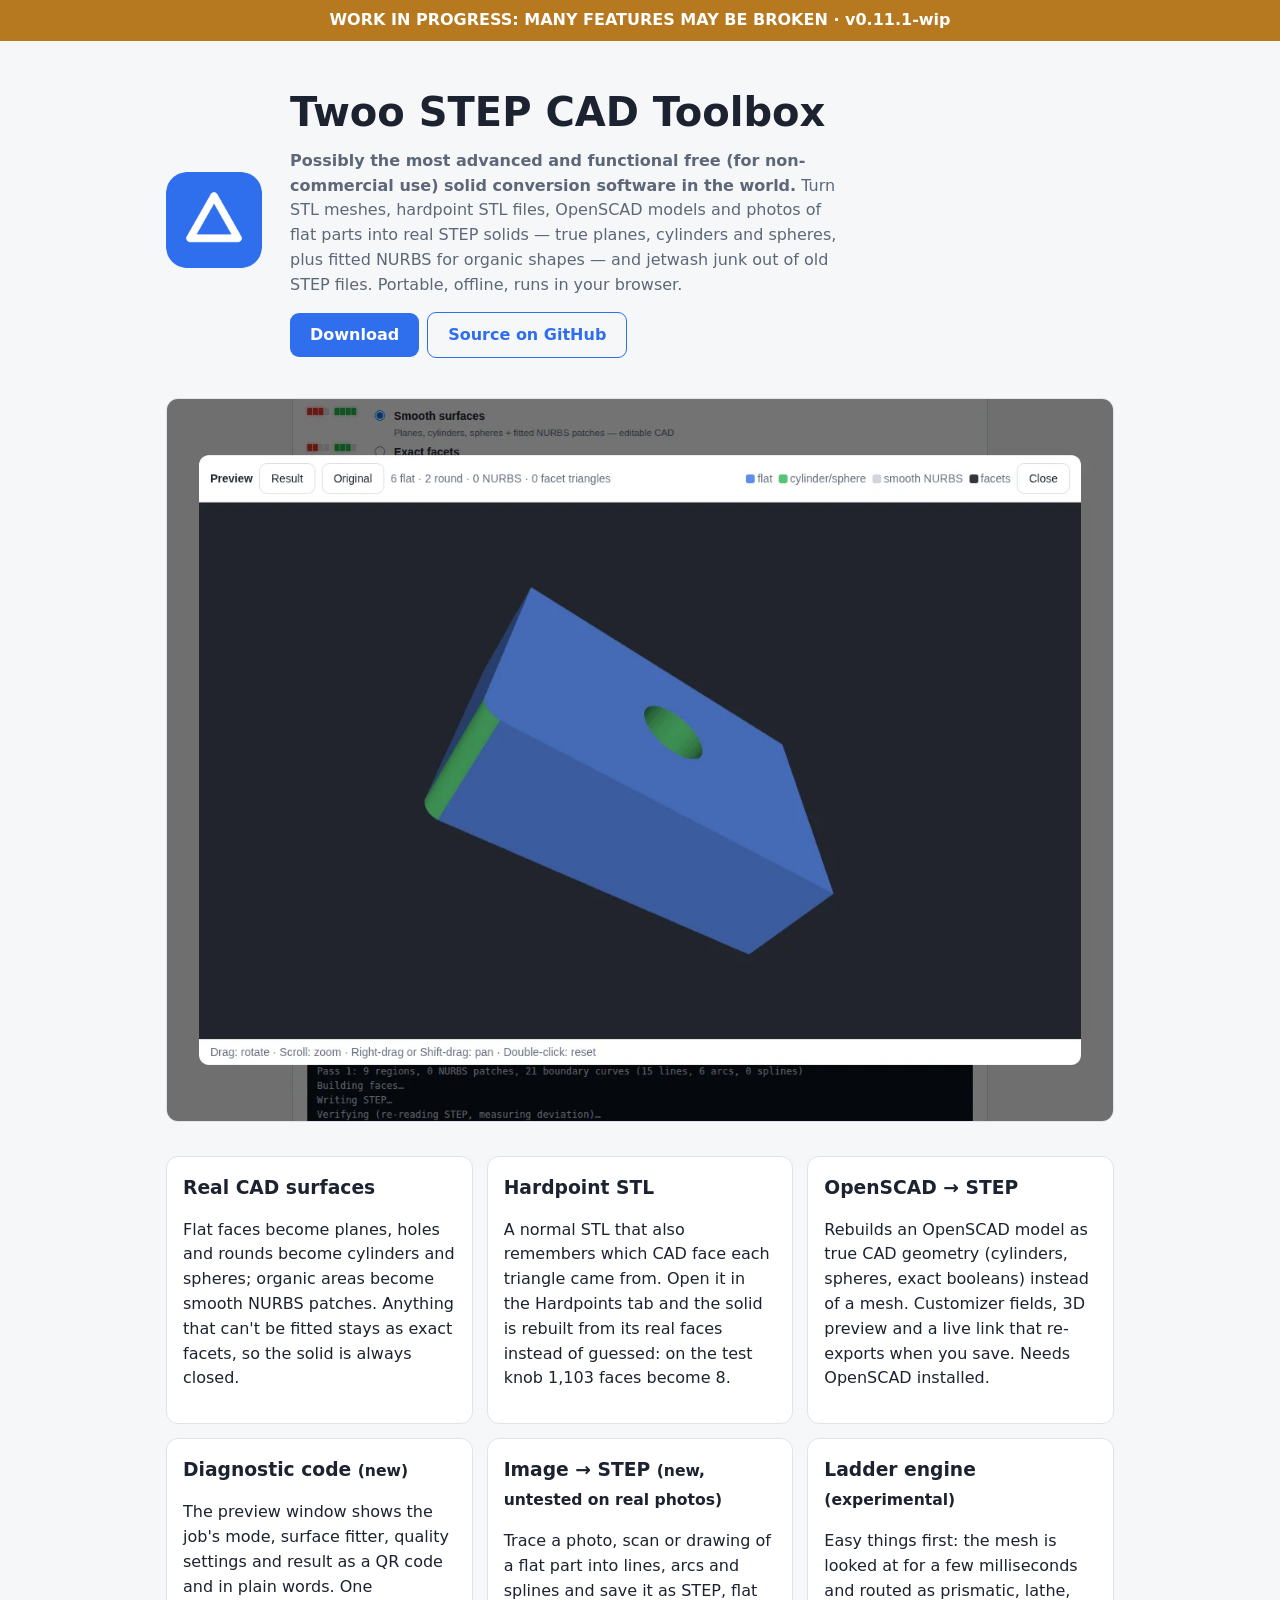
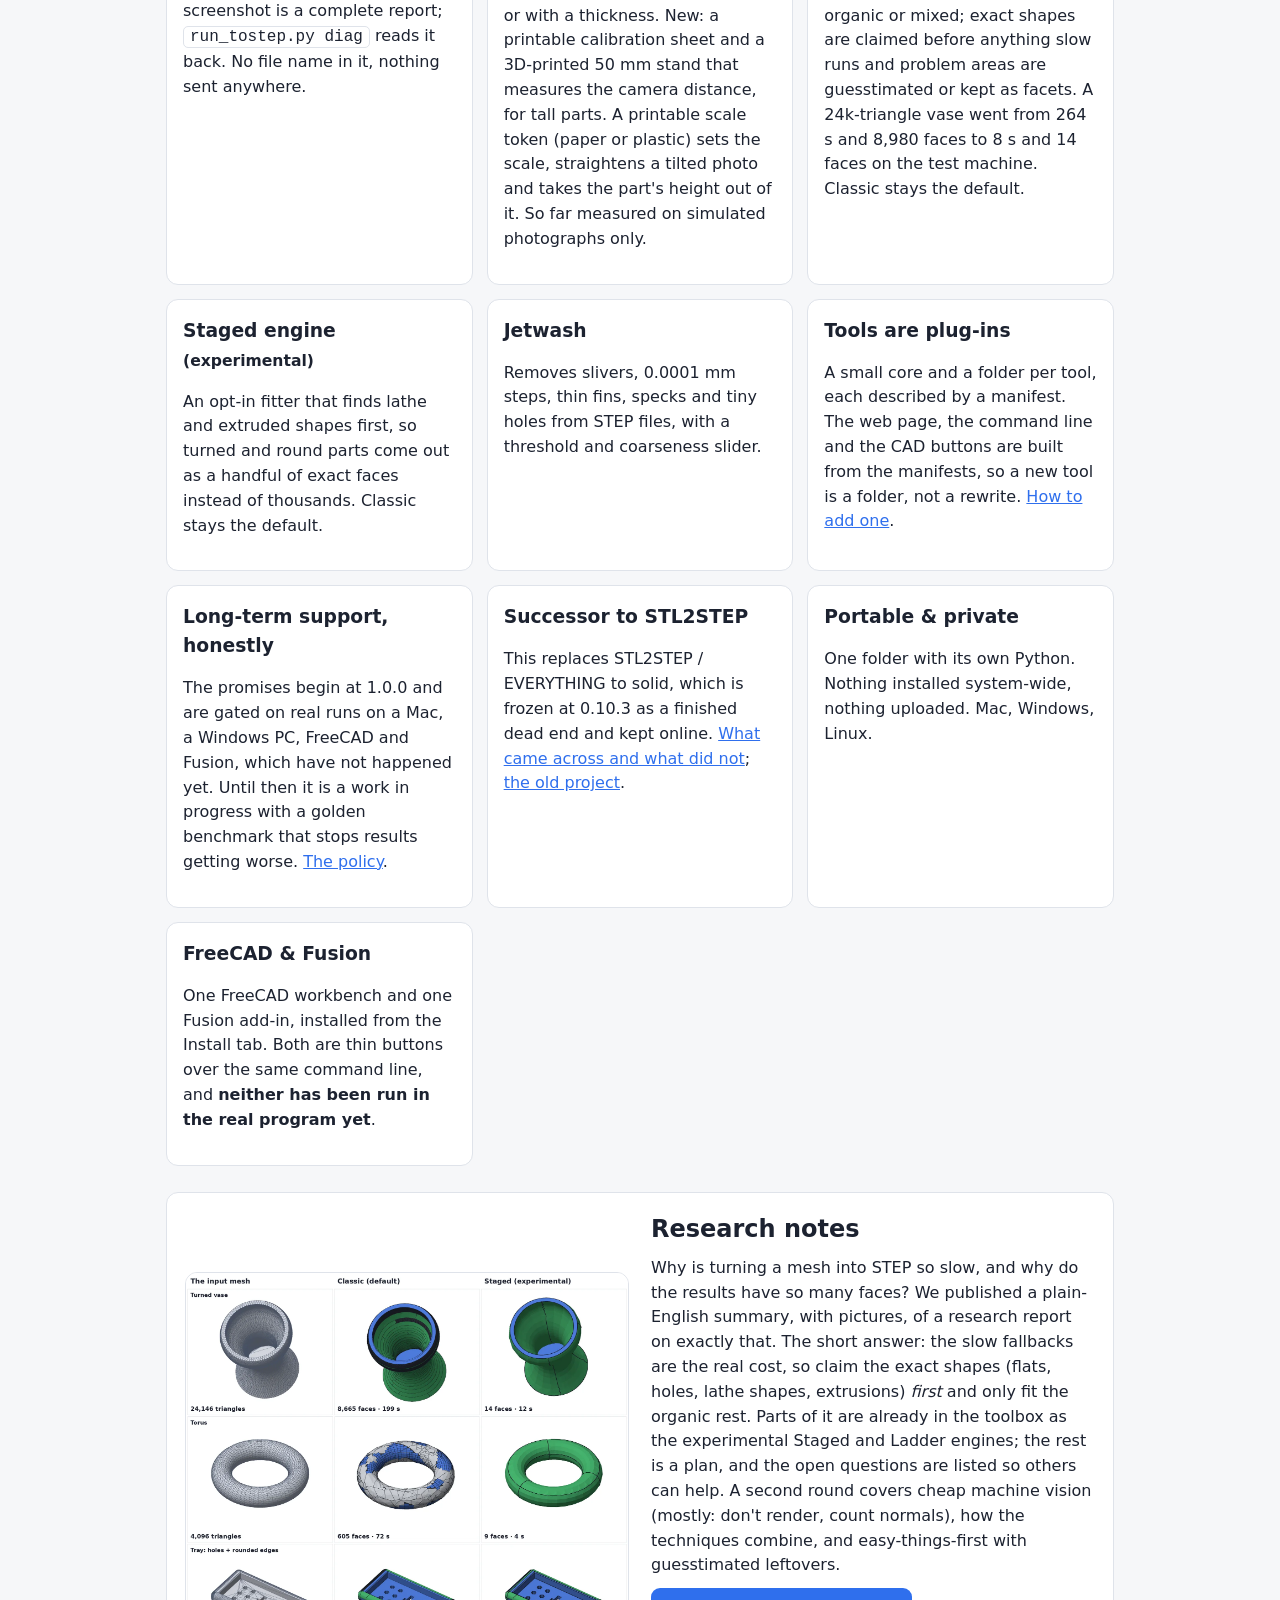
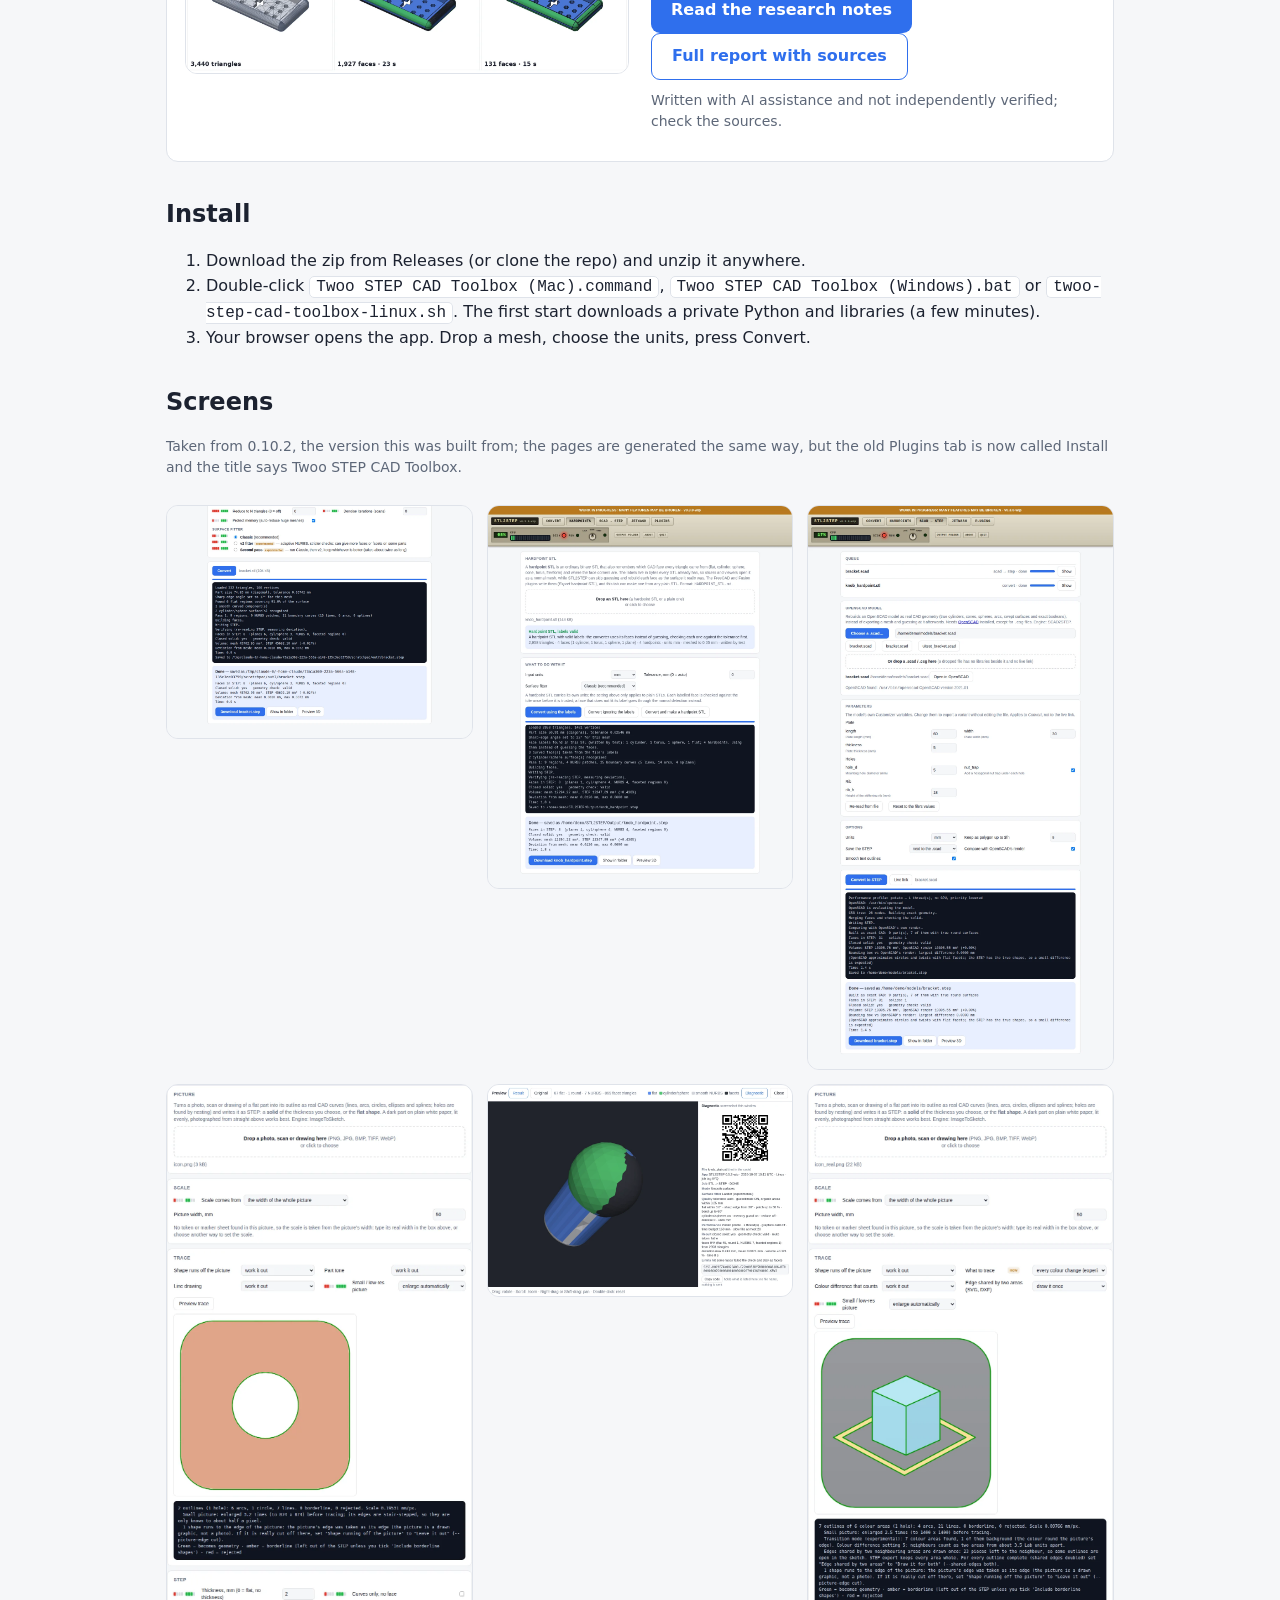
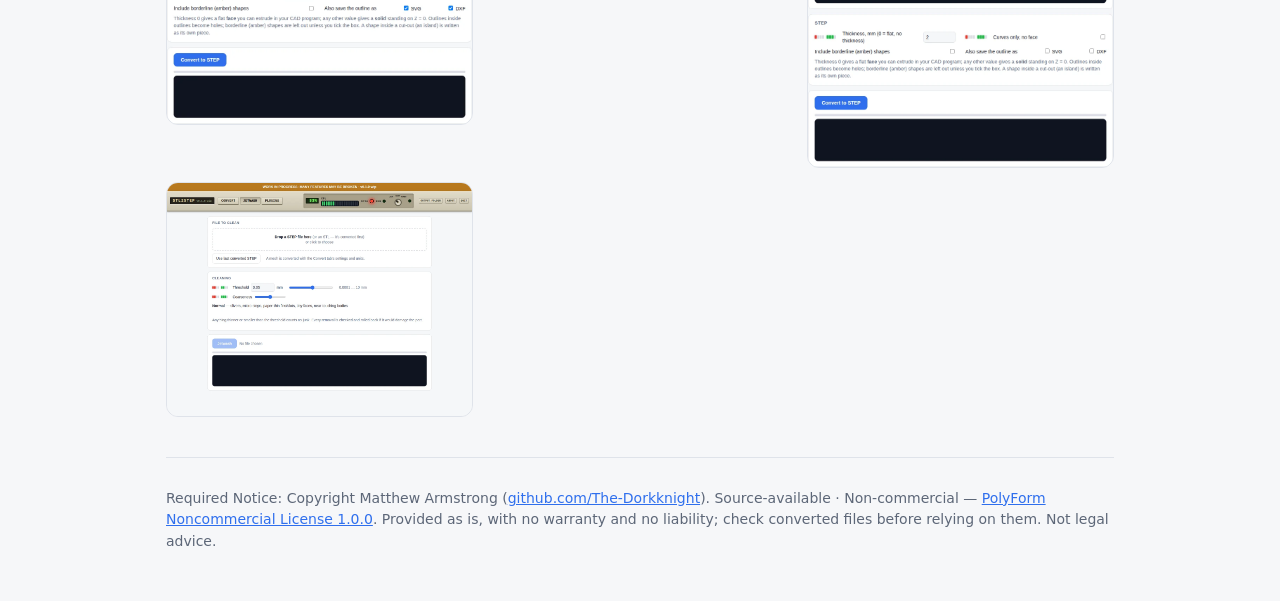
<file: docs/index.html>
<!doctype html>
<html lang="en"><head><meta charset="utf-8"><meta name="viewport" content="width=device-width,initial-scale=1">
<title>Twoo STEP CAD Toolbox</title>
<meta name="description" content="Possibly the most advanced and functional free (for non-commercial use) solid conversion software in the world. Convert STL meshes, hardpoint STL files, OpenSCAD models and photos or drawings of flat parts to real STEP solids. Portable, offline, Mac/Windows/Linux. Source-available · Non-commercial.">
<link rel="icon" href="images/favicon-64.png"><link rel="apple-touch-icon" href="images/apple-touch-icon.png">
<style>
:root{--bg:#f6f7f9;--card:#fff;--ink:#1c2230;--mut:#5d6778;--acc:#2f6fed;--line:#dfe3ea}
@media (prefers-color-scheme:dark){:root{--bg:#14171d;--card:#1d222b;--ink:#e8ebf1;--mut:#9aa4b5;--line:#2c3340}}
*{box-sizing:border-box}body{margin:0;background:var(--bg);color:var(--ink);font:16px/1.55 system-ui,sans-serif}
.wip{background:#b7791f;color:#fff;text-align:center;font-weight:700;padding:8px 12px}
.w{max-width:980px;margin:0 auto;padding:0 16px}
.hero{display:flex;gap:28px;align-items:center;padding:40px 0;flex-wrap:wrap}
.hero img.ic{width:96px;height:96px;border-radius:20px}
.hero h1{margin:0 0 6px;font-size:40px}.hero p{color:var(--mut);margin:0 0 14px;max-width:560px}
.btn{display:inline-block;background:var(--acc);color:#fff;text-decoration:none;padding:10px 20px;border-radius:9px;font-weight:650;margin-right:8px}
.btn.o{background:transparent;color:var(--acc);border:1px solid var(--acc)}
.shot{width:100%;height:auto;border-radius:12px;border:1px solid var(--line)}
.grid{display:grid;grid-template-columns:repeat(auto-fit,minmax(260px,1fr));gap:14px;margin:26px 0}
.research{display:grid;grid-template-columns:repeat(auto-fit,minmax(300px,1fr));gap:22px;align-items:center;background:var(--card);border:1px solid var(--line);border-radius:12px;padding:18px;margin:26px 0}.research h2{margin:0 0 8px}.research p{margin:0 0 10px}.card{background:var(--card);border:1px solid var(--line);border-radius:12px;padding:16px}.card h3{margin:0 0 6px}
h2{margin:34px 0 10px}code{background:var(--card);border:1px solid var(--line);padding:1px 6px;border-radius:5px}
footer{color:var(--mut);font-size:14px;padding:30px 0 50px;border-top:1px solid var(--line);margin-top:40px}
a{color:var(--acc)}
</style></head><body>
<div class="wip">WORK IN PROGRESS: MANY FEATURES MAY BE BROKEN · v0.11.1-wip</div>
<div class="w">
<div class="hero"><img class="ic" src="images/icon-512.png" alt="">
<div><h1>Twoo STEP CAD Toolbox</h1><p><b>Possibly the most advanced and functional free (for non-commercial use) solid conversion software in the world.</b> Turn STL meshes, hardpoint STL files, OpenSCAD models and photos of flat parts into real STEP solids — true planes, cylinders and spheres, plus fitted NURBS for organic shapes — and jetwash junk out of old STEP files. Portable, offline, runs in your browser.</p>
<a class="btn" id="dl" href="https://github.com/The-Dorkknight/twoo-step-cad-toolbox/releases">Download</a><a class="btn o" id="repo" href="https://github.com/The-Dorkknight/twoo-step-cad-toolbox">Source on GitHub</a></div></div>
<img class="shot" src="images/preview.webp" alt="3D preview of a converted part">
<div class="grid">
<div class="card"><h3>Real CAD surfaces</h3><p>Flat faces become planes, holes and rounds become cylinders and spheres; organic areas become smooth NURBS patches. Anything that can't be fitted stays as exact facets, so the solid is always closed.</p></div>
<div class="card"><h3>Hardpoint STL</h3><p>A normal STL that also remembers which CAD face each triangle came from. Open it in the Hardpoints tab and the solid is rebuilt from its real faces instead of guessed: on the test knob 1,103 faces become 8.</p></div>
<div class="card"><h3>OpenSCAD → STEP</h3><p>Rebuilds an OpenSCAD model as true CAD geometry (cylinders, spheres, exact booleans) instead of a mesh. Customizer fields, 3D preview and a live link that re-exports when you save. Needs OpenSCAD installed.</p></div>
<div class="card"><h3>Diagnostic code <small>(new)</small></h3><p>The preview window shows the job's mode, surface fitter, quality settings and result as a QR code and in plain words. One screenshot is a complete report; <code>run_tostep.py diag</code> reads it back. No file name in it, nothing sent anywhere.</p></div>
<div class="card"><h3>Image → STEP <small>(new, untested on real photos)</small></h3><p>Trace a photo, scan or drawing of a flat part into lines, arcs and splines and save it as STEP, flat or with a thickness. New: a printable calibration sheet and a 3D-printed 50 mm stand that measures the camera distance, for tall parts. A printable scale token (paper or plastic) sets the scale, straightens a tilted photo and takes the part's height out of it. So far measured on simulated photographs only.</p></div>
<div class="card"><h3>Ladder engine <small>(experimental)</small></h3><p>Easy things first: the mesh is looked at for a few milliseconds and routed as prismatic, lathe, organic or mixed; exact shapes are claimed before anything slow runs and problem areas are guesstimated or kept as facets. A 24k-triangle vase went from 264 s and 8,980 faces to 8 s and 14 faces on the test machine. Classic stays the default.</p></div>
<div class="card"><h3>Staged engine <small>(experimental)</small></h3><p>An opt-in fitter that finds lathe and extruded shapes first, so turned and round parts come out as a handful of exact faces instead of thousands. Classic stays the default.</p></div>
<div class="card"><h3>Jetwash</h3><p>Removes slivers, 0.0001 mm steps, thin fins, specks and tiny holes from STEP files, with a threshold and coarseness slider.</p></div>
<div class="card"><h3>Tools are plug-ins</h3><p>A small core and a folder per tool, each described by a manifest. The web page, the command line and the CAD buttons are built from the manifests, so a new tool is a folder, not a rewrite. <a href="https://github.com/The-Dorkknight/twoo-step-cad-toolbox/blob/main/docs/ADDING_A_PLUGIN.md">How to add one</a>.</p></div>
<div class="card"><h3>Long-term support, honestly</h3><p>The promises begin at 1.0.0 and are gated on real runs on a Mac, a Windows PC, FreeCAD and Fusion, which have not happened yet. Until then it is a work in progress with a golden benchmark that stops results getting worse. <a href="https://github.com/The-Dorkknight/twoo-step-cad-toolbox/blob/main/LTS_POLICY.md">The policy</a>.</p></div>
<div class="card"><h3>Successor to STL2STEP</h3><p>This replaces STL2STEP / EVERYTHING to solid, which is frozen at 0.10.3 as a finished dead end and kept online. <a href="https://github.com/The-Dorkknight/twoo-step-cad-toolbox/blob/main/LEGACY.md">What came across and what did not</a>; <a href="https://github.com/The-Dorkknight/stl2step">the old project</a>.</p></div>
<div class="card"><h3>Portable &amp; private</h3><p>One folder with its own Python. Nothing installed system-wide, nothing uploaded. Mac, Windows, Linux.</p></div>
<div class="card"><h3>FreeCAD &amp; Fusion</h3><p>One FreeCAD workbench and one Fusion add-in, installed from the Install tab. Both are thin buttons over the same command line, and <b>neither has been run in the real program yet</b>.</p></div>
</div>
<div class="research">
<a id="resimg" href="https://github.com/The-Dorkknight/twoo-step-cad-toolbox/blob/main/docs/research/README.md"><img class="shot" src="research/images/parts-before-after.webp" alt="Three test parts shown as input mesh, Classic result and Staged result: a vase goes from 8,665 faces to 14"></a>
<div><h2>Research notes</h2><p>Why is turning a mesh into STEP so slow, and why do the results have so many faces? We published a plain-English summary, with pictures, of a research report on exactly that. The short answer: the slow fallbacks are the real cost, so claim the exact shapes (flats, holes, lathe shapes, extrusions) <em>first</em> and only fit the organic rest. Parts of it are already in the toolbox as the experimental Staged and Ladder engines; the rest is a plan, and the open questions are listed so others can help. A second round covers cheap machine vision (mostly: don't render, count normals), how the techniques combine, and easy-things-first with guesstimated leftovers.</p>
<a class="btn" id="res" href="https://github.com/The-Dorkknight/twoo-step-cad-toolbox/blob/main/docs/research/README.md">Read the research notes</a><a class="btn o" id="resfull" href="https://github.com/The-Dorkknight/twoo-step-cad-toolbox/blob/main/docs/research/FULL_REPORT.md">Full report with sources</a>
<p style="font-size:14px;color:var(--mut);margin-top:10px">Written with AI assistance and not independently verified; check the sources.</p></div>
</div>
<h2>Install</h2>
<ol><li>Download the zip from Releases (or clone the repo) and unzip it anywhere.</li>
<li>Double-click <code>Twoo STEP CAD Toolbox (Mac).command</code>, <code>Twoo STEP CAD Toolbox (Windows).bat</code> or <code>twoo-step-cad-toolbox-linux.sh</code>. The first start downloads a private Python and libraries (a few minutes).</li>
<li>Your browser opens the app. Drop a mesh, choose the units, press Convert.</li></ol>
<h2>Screens</h2>
<p style="color:var(--mut);font-size:14px">Taken from 0.10.2, the version this was built from; the pages are generated the same way, but the old Plugins tab is now called Install and the title says Twoo STEP CAD Toolbox.</p>
<div class="grid"><img class="shot" src="images/convert-done.webp" alt="Convert tab"><img class="shot" src="images/hardpoints-tab.webp" alt="Hardpoints tab"><img class="shot" src="images/scad-tab.webp" alt="SCAD to STEP tab"><img class="shot" src="images/image-tab.webp" alt="Image to STEP tab"><img class="shot" src="images/diagnostic.webp" alt="Preview window with the diagnostic panel: QR code, settings and result"><img class="shot" src="images/image-colours.webp" alt="Image to STEP tab tracing every colour change of an icon"><img class="shot" src="images/jetwash.webp" alt="Jetwash tab"></div>
<footer>Required Notice: Copyright Matthew Armstrong (<a href="https://github.com/The-Dorkknight">github.com/The-Dorkknight</a>). Source-available · Non-commercial — <a id="lic" href="https://github.com/The-Dorkknight/twoo-step-cad-toolbox/blob/main/LICENSE.md">PolyForm Noncommercial License 1.0.0</a>. Provided as is, with no warranty and no liability; check converted files before relying on them. Not legal advice.</footer>
</div>
<script>
(function(){var o="The-Dorkknight",r="twoo-step-cad-toolbox",h=location.hostname,p=location.pathname.split("/").filter(Boolean);
if(/\.github\.io$/.test(h)){o=h.split(".")[0];if(p[0])r=p[0]}
var b="https://github.com/"+o+"/"+r;
document.getElementById("dl").href=b+"/releases";document.getElementById("repo").href=b;document.getElementById("lic").href=b+"/blob/main/LICENSE.md";
document.getElementById("res").href=b+"/blob/main/docs/research/README.md";document.getElementById("resimg").href=b+"/blob/main/docs/research/README.md";document.getElementById("resfull").href=b+"/blob/main/docs/research/FULL_REPORT.md"})();
</script></body></html>
</file>
